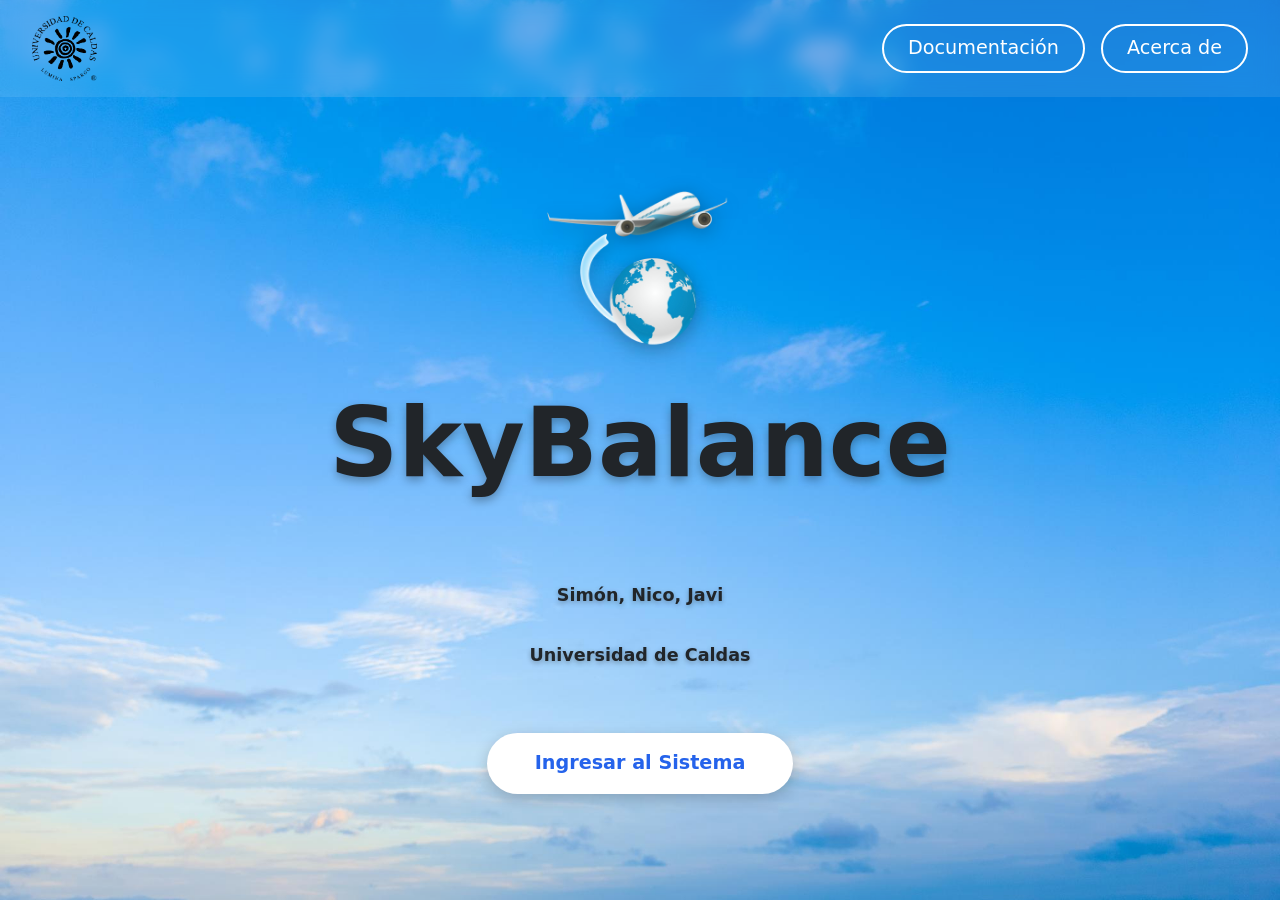
<file: frontend/index.html>
<!doctype html>
<html lang="es">

<head>
  <meta charset="UTF-8" />
  <meta name="viewport" content="width=device-width, initial-scale=1.0" />
  <title>SkyBalance AVL</title>
  <link rel="stylesheet" href="css/styles.css" />
  <link href="https://cdn.jsdelivr.net/npm/bootstrap@5.3.8/dist/css/bootstrap.min.css" rel="stylesheet"
    integrity="sha384-sRIl4kxILFvY47J16cr9ZwB07vP4J8+LH7qKQnuqkuIAvNWLzeN8tE5YBujZqJLB" crossorigin="anonymous" />
</head>

<body>
  <header class="header">
    <div class="header-content">
      <img src="assets/images/ucaldas.png" alt="Logo" class="header-logo" />
      <nav class="header-nav">
        <button class="btn-nav" id="btn-documentation">Documentación</button>
        <button class="btn-nav" id="btn-about">Acerca de</button>
      </nav>
    </div>
  </header>

  <main class="main-content">
    <div class="hero">
      <img src="assets/images/logo.png" alt="SkyBalance Logo" class="logo-main" />

      <h1 class="title">SkyBalance</h1>

      <div class="info">
        <p>Simón, Nico, Javi</p>
      </div>

      <div class="info">
        <p>Universidad de Caldas</p>
      </div>

      <button class="btn-enter" id="btn-enter">Ingresar al Sistema</button>
    </div>
  </main>

  <script src="js/app.js"></script>
</body>

</html>
</file>
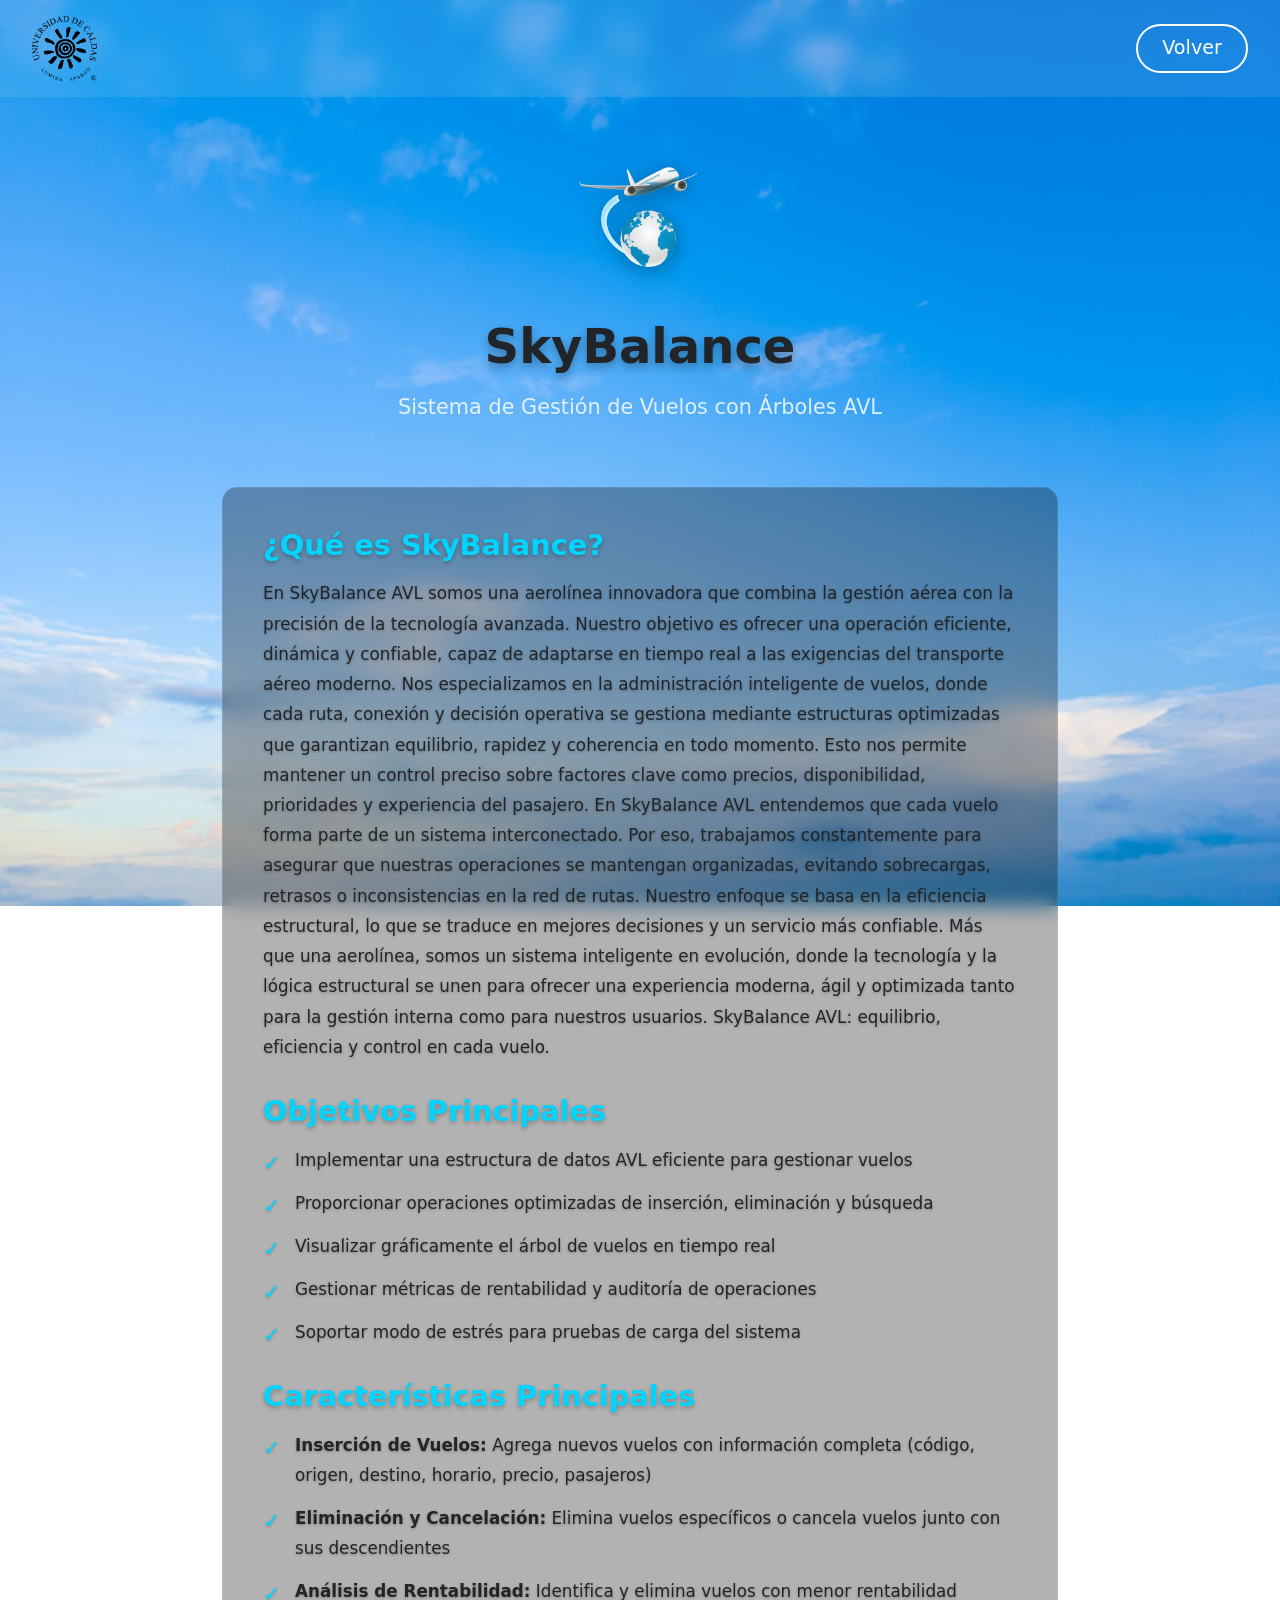
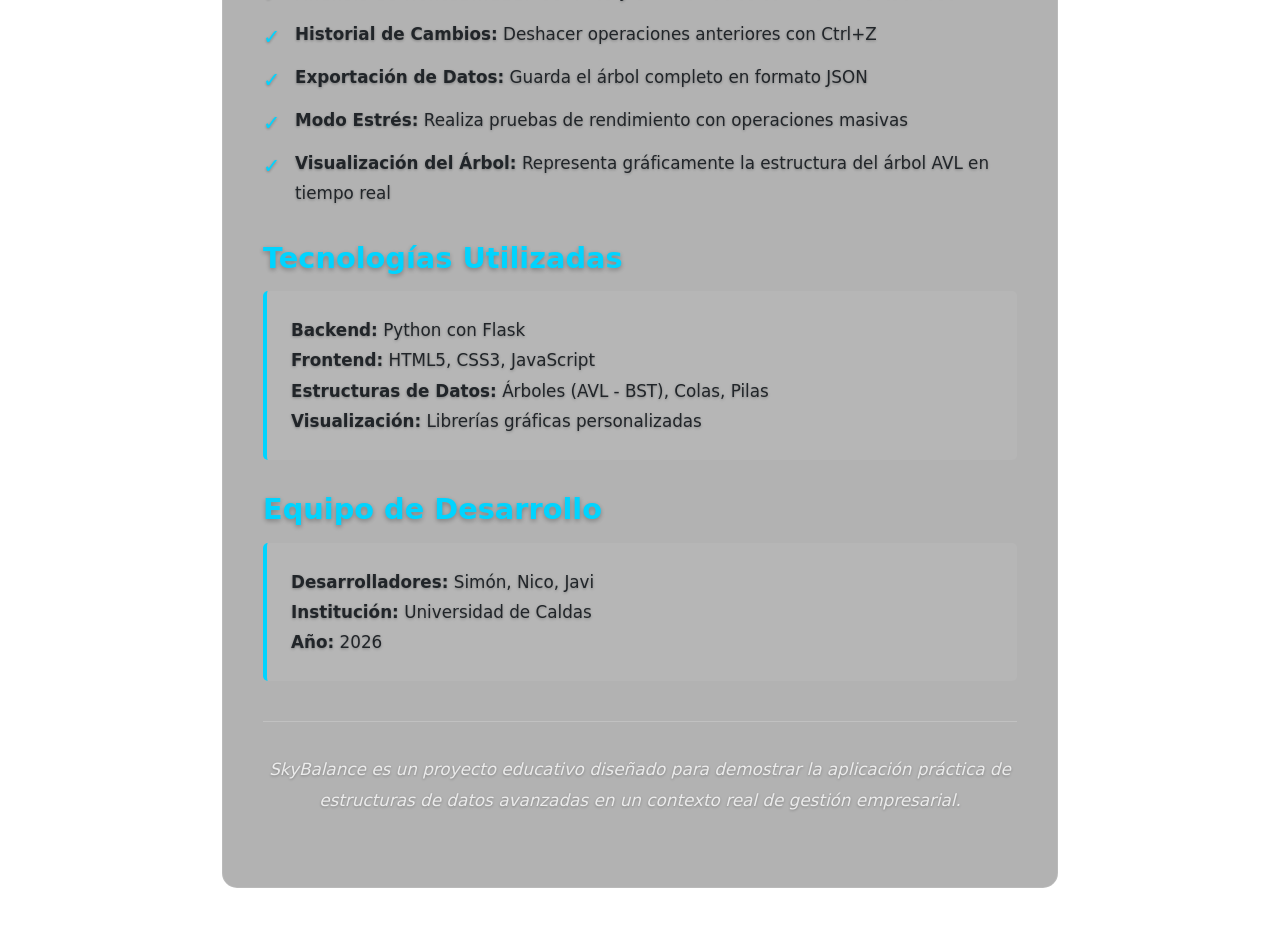
<file: frontend/about.html>
<!DOCTYPE html>
<html lang="es">

<head>
    <meta charset="UTF-8">
    <meta name="viewport" content="width=device-width, initial-scale=1.0">
    <title>Acerca de - SkyBalance AVL</title>
    <link rel="stylesheet" href="css/styles.css">
    <link href="https://cdn.jsdelivr.net/npm/bootstrap@5.3.8/dist/css/bootstrap.min.css" rel="stylesheet"
        integrity="sha384-sRIl4kxILFvY47J16cr9ZwB07vP4J8+LH7qKQnuqkuIAvNWLzeN8tE5YBujZqJLB" crossorigin="anonymous">
</head>

<body>
    <header class="header">
        <div class="header-content">
            <img src="assets/images/ucaldas.png" alt="Logo" class="header-logo">
            <nav class="header-nav">
                <button class="btn-nav" id="btn-back">Volver</button>
            </nav>
        </div>
    </header>

    <main class="main-content">
        <div class="about-container">
            <div class="about-header">
                <img src="assets/images/logo.png" alt="SkyBalance Logo" class="logo-main">
                <h1 class="title">SkyBalance</h1>
                <p class="subtitle">Sistema de Gestión de Vuelos con Árboles AVL</p>
            </div>

            <div class="about-content">
                <section class="about-section">
                    <h2>¿Qué es SkyBalance?</h2>
                    <p>
                        En SkyBalance AVL somos una aerolínea innovadora que combina la gestión aérea con la precisión
                        de la tecnología avanzada. Nuestro objetivo es ofrecer una operación eficiente, dinámica y
                        confiable, capaz de adaptarse en tiempo real a las exigencias del transporte aéreo moderno.
                        Nos especializamos en la administración inteligente de vuelos, donde cada ruta, conexión y
                        decisión operativa se gestiona mediante estructuras optimizadas que garantizan equilibrio,
                        rapidez y coherencia en todo momento. Esto nos permite mantener un control preciso sobre
                        factores clave como precios, disponibilidad, prioridades y experiencia del pasajero.
                        En SkyBalance AVL entendemos que cada vuelo forma parte de un sistema interconectado. Por eso,
                        trabajamos constantemente para asegurar que nuestras operaciones se mantengan organizadas,
                        evitando sobrecargas, retrasos o inconsistencias en la red de rutas. Nuestro enfoque se basa en
                        la eficiencia estructural, lo que se traduce en mejores decisiones y un servicio más confiable.
                        Más que una aerolínea, somos un sistema inteligente en evolución, donde la tecnología y la
                        lógica estructural se unen para ofrecer una experiencia moderna, ágil y optimizada tanto para la
                        gestión interna como para nuestros usuarios.
                        SkyBalance AVL: equilibrio, eficiencia y control en cada vuelo.
                    </p>
                </section>

                <section class="about-section">
                    <h2>Objetivos Principales</h2>
                    <ul class="about-list">
                        <li>Implementar una estructura de datos AVL eficiente para gestionar vuelos</li>
                        <li>Proporcionar operaciones optimizadas de inserción, eliminación y búsqueda</li>
                        <li>Visualizar gráficamente el árbol de vuelos en tiempo real</li>
                        <li>Gestionar métricas de rentabilidad y auditoría de operaciones</li>
                        <li>Soportar modo de estrés para pruebas de carga del sistema</li>
                    </ul>
                </section>

                <section class="about-section">
                    <h2>Características Principales</h2>
                    <ul class="about-list">
                        <li><strong>Inserción de Vuelos:</strong> Agrega nuevos vuelos con información completa (código,
                            origen, destino, horario, precio, pasajeros)</li>
                        <li><strong>Eliminación y Cancelación:</strong> Elimina vuelos específicos o cancela vuelos
                            junto con sus descendientes</li>
                        <li><strong>Análisis de Rentabilidad:</strong> Identifica y elimina vuelos con menor
                            rentabilidad</li>
                        <li><strong>Historial de Cambios:</strong> Deshacer operaciones anteriores con Ctrl+Z</li>
                        <li><strong>Exportación de Datos:</strong> Guarda el árbol completo en formato JSON</li>
                        <li><strong>Modo Estrés:</strong> Realiza pruebas de rendimiento con operaciones masivas</li>
                        <li><strong>Visualización del Árbol:</strong> Representa gráficamente la estructura del árbol
                            AVL en tiempo real</li>
                    </ul>
                </section>

                <section class="about-section">
                    <h2>Tecnologías Utilizadas</h2>
                    <p class="tech-stack">
                        <strong>Backend:</strong> Python con Flask<br>
                        <strong>Frontend:</strong> HTML5, CSS3, JavaScript<br>
                        <strong>Estructuras de Datos:</strong> Árboles (AVL - BST), Colas, Pilas<br>
                        <strong>Visualización:</strong> Librerías gráficas personalizadas
                    </p>
                </section>

                <section class="about-section">
                    <h2>Equipo de Desarrollo</h2>
                    <p class="team-info">
                        <strong>Desarrolladores:</strong> Simón, Nico, Javi<br>
                        <strong>Institución:</strong> Universidad de Caldas<br>
                        <strong>Año:</strong> 2026
                    </p>
                </section>

                <section class="about-section footer-section">
                    <p class="about-footer">
                        SkyBalance es un proyecto educativo diseñado para demostrar la aplicación práctica de
                        estructuras de datos avanzadas
                        en un contexto real de gestión empresarial.
                    </p>
                </section>
            </div>
        </div>
    </main>

    <script src="js/about.js"></script>
</body>

</html>
</file>
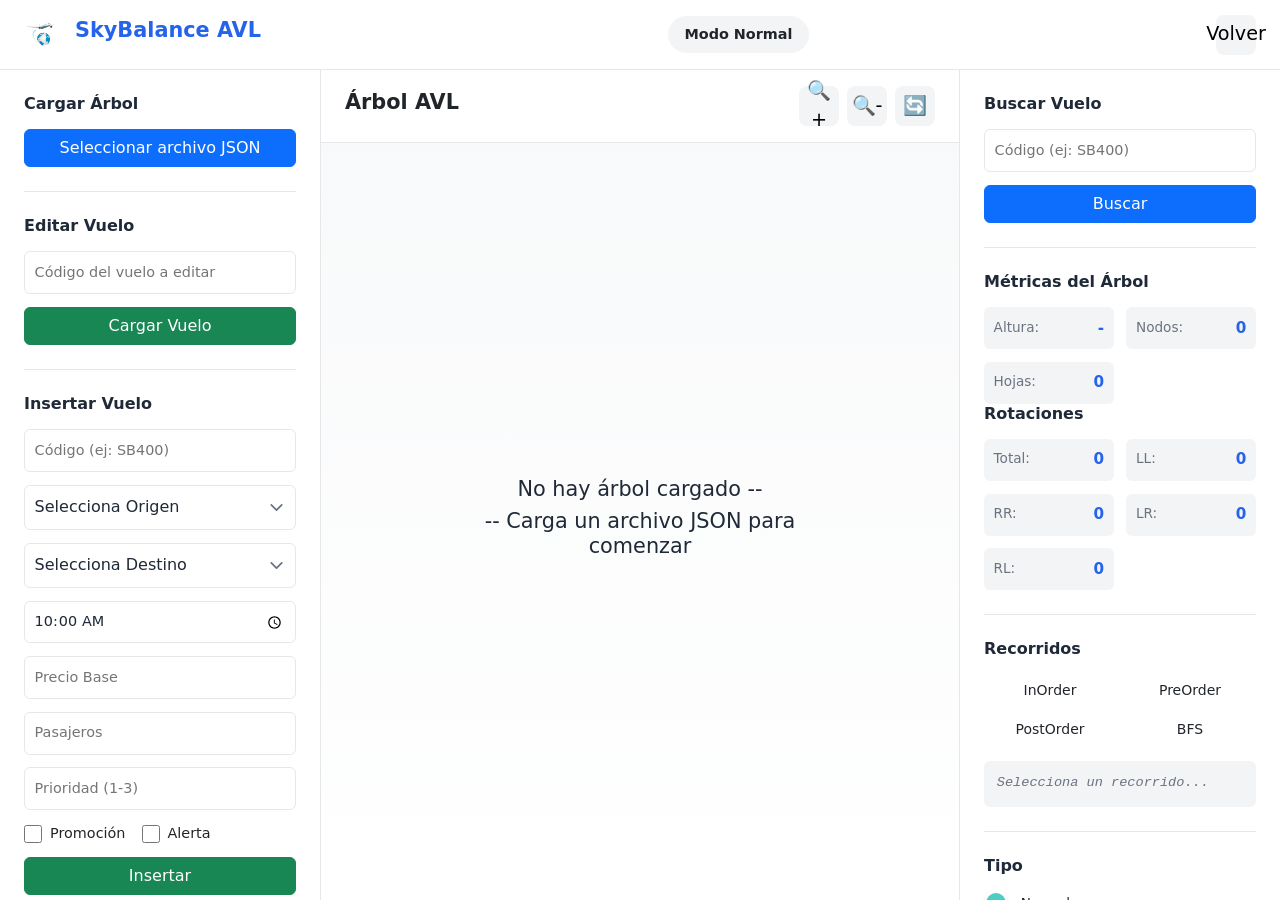
<file: frontend/app.html>
<!DOCTYPE html>
<html lang="es">

<head>
    <meta charset="UTF-8">
    <meta name="viewport" content="width=device-width, initial-scale=1.0">
    <title>SkyBalance AVL - Sistema de Gestión</title>
    <link rel="stylesheet" href="css/main.css">
    <link rel="stylesheet" href="css/app.css">
    <link href="https://cdn.jsdelivr.net/npm/bootstrap@5.3.8/dist/css/bootstrap.min.css" rel="stylesheet"
        integrity="sha384-sRIl4kxILFvY47J16cr9ZwB07vP4J8+LH7qKQnuqkuIAvNWLzeN8tE5YBujZqJLB" crossorigin="anonymous">
</head>

<body>
    <!-- Header -->
    <header class="app-header">
        <div class="header-left">
            <img src="assets/images/logo.png" alt="SkyBalance" class="app-logo">
            <h1 class="app-title">SkyBalance AVL</h1>
        </div>
        <div class="header-center">
            <span class="mode-indicator" id="mode-indicator">Modo Normal</span>
        </div>
        <div class="header-right">
            <button class="btn-icon" id="btn-home" title="Volver al inicio">Volver</button>
        </div>
    </header>

    <!-- Main Layout -->
    <main class="app-main">
        <!-- Left Panel - Controls -->
        <aside class="panel panel-left">
            <div class="panel-section">
                <h3 class="panel-title">Cargar Árbol</h3>
                <label class="hidden">Selecciona archivo json
                    <input type="file" id="file-input" accept=".json">
                </label>
                <button class="btn btn-primary btn-block" id="btn-load-file">
                    Seleccionar archivo JSON
                </button>
                <div class="file-info hidden" id="file-info">
                    <small id="file-name"></small>
                </div>
            </div>

            <!-- Edit Panel -->
            <div class="panel-section">
                <h3 class="panel-title">Editar Vuelo</h3>
                <div class="form-controls">
                    <input type="text" id="input-edit-codigo" placeholder="Código del vuelo a editar">
                    <button type="button" class="btn btn-success btn-block" id="btn-load-flight">Cargar Vuelo</button>
                    <button type="button" class="btn btn-secondary btn-block" id="btn-cancel-edit"
                        style="display:none;">Cancelar Edición</button>
                </div>
                <div id="edit-mode-indicator"
                    style="display:none; padding: 0.6rem; background: #fff3cd; border-left: 4px solid #ffc107; border-radius: 4px; margin-top: 0.5rem; font-size: 0.9rem; color: #856404;">
                    ✎ Modo Edición: Modifica solo los campos habilitados
                </div>
            </div>

            <div class="panel-section">
                <h3 class="panel-title">Insertar Vuelo</h3>
                <form id="form-insert" class="form-controls">
                    <input type="text" id="input-codigo" placeholder="Código (ej: SB400)" required>
                    <select id="input-origen" required>
                        <option value="" disabled selected>Selecciona Origen</option>
                    </select>
                    <select id="input-destino" required>
                        <option value="" disabled selected>Selecciona Destino</option>
                    </select>
                    <input type="time" id="input-hora" placeholder="Hora Salida" value="10:00" required>
                    <input type="number" id="input-precio" placeholder="Precio Base" min="0" required>
                    <div id="pasajeros-container">
                        <input type="number" id="input-pasajeros" placeholder="Pasajeros" min="0" required>
                    </div>
                    <input type="number" id="input-prioridad" placeholder="Prioridad (1-3)" min="1" max="3" required>

                    <div class="checkbox-group">
                        <label>
                            <input type="checkbox" id="input-promocion">
                            <span>Promoción</span>
                        </label>
                        <label>
                            <input type="checkbox" id="input-alerta">
                            <span>Alerta</span>
                        </label>
                    </div>

                    <button type="submit" class="btn btn-success btn-block">Insertar</button>
                </form>
            </div>

            <!-- Insertion Queue (Requirement 3: Concurrency Simulation) -->
            <div class="panel-section">
                <h3 class="panel-title">Programar Vuelo</h3>
                <p style="font-size: 0.9rem; color: rgba(0, 0, 0, 0.7); margin-bottom: 1rem;">
                    Simula inserciones concurrentes usando los mismos campos arriba
                </p>

                <div class="form-controls">
                    <button type="button" class="btn btn-info btn-block" id="btn-enqueue">
                        Agregar a Cola
                    </button>

                    <div class="queue-info" id="queue-info"
                        style="margin-top: 0.8rem; padding: 0.5rem; background: rgba(255,255,255,0.05); border-radius: 5px; text-align: center;">
                        <span id="queue-counter">0 vuelos en cola</span>
                    </div>

                    <div class="queue-list" id="queue-list"
                        style="margin-top: 0.8rem; max-height: 120px; overflow-y: auto; background: rgba(0,0,0,0.2); border-radius: 5px; padding: 0.5rem;">
                        <p style="text-align: center; color: rgba(255,255,255,0.5); font-size: 0.9rem;">Vacío</p>
                    </div>

                    <button type="button" class="btn btn-warning btn-block" id="btn-process-queue" disabled
                        style="margin-top: 0.5rem;">
                        Procesar Cola
                    </button>
                    <button type="button" class="btn btn-secondary btn-block" id="btn-clear-queue" disabled
                        style="margin-top: 0.3rem;">
                        Limpiar Cola
                    </button>
                </div>
            </div>

            <!-- Processing Panel (shown during steps) -->
            <div class="panel-section hidden" id="processing-panel" style="display: none;">
                <h3 class="panel-title">Procesando Cola</h3>
                <div id="processing-info"
                    style="background: rgba(0,100,200,0.1); padding: 1rem; border-radius: 5px; border-left: 4px solid #00d4ff;">
                    <p id="step-info" style="margin: 0; font-size: 0.95rem;">Paso 0/0: -</p>
                    <p id="step-metrics" style="margin: 0.5rem 0 0; font-size: 0.85rem; color: rgba(255,255,255,0.7);">-
                    </p>
                </div>
                <button type="button" class="btn btn-danger btn-block" id="btn-stop-processing"
                    style="margin-top: 0.8rem;">
                    Detener Procesamiento
                </button>
            </div>

            <div class="panel-section">
                <h3 class="panel-title">Eliminar/Cancelar</h3>
                <div class="form-controls">
                    <input type="text" id="input-delete-codigo" placeholder="Código del vuelo">
                    <button class="btn btn-warning btn-block" id="btn-delete">Eliminar Vuelo</button>
                    <button class="btn btn-danger btn-block" id="btn-cancel">Cancelar Vuelo + Descendientes</button>
                    <button class="btn btn-purple btn-block" id="btn-delete-rental-node">Eliminar Vuelo Menor
                        Rentabilidad</button>
                    <button class="btn btn-secondary btn-block" id="btn-delete-all">Eliminar Todo El Árbol</button>
                </div>
            </div>

            <div class="panel-section">
                <h3 class="panel-title">Acciones</h3>
                <div class="form-controls">
                    <button class="btn btn-block" id="btn-undo">Deshacer (Ctrl+Z)</button>
                    <button class="btn btn-block" id="btn-export">Exportar JSON</button>
                </div>
            </div>

            <div class="panel-section">
                <h3 class="panel-title">Modo Estrés</h3>
                <div class="form-controls">
                    <label class="switch-container">
                        <input type="checkbox" id="toggle-stress">
                        <span class="switch-slider"></span>
                        <span class="switch-label">Activar Modo Estrés</span>
                    </label>
                    <button class="btn btn-primary btn-block" id="btn-rebalance" disabled>
                        Rebalancear Todo
                    </button>
                    <button class="btn btn-block" id="btn-verify-avl" disabled>
                        Verificar Propiedad AVL
                    </button>
                </div>
            </div>

            <div class="panel-section">
                <h3 class="panel-title">Profundidad Crítica</h3>
                <div class="form-controls">
                    <input type="number" id="input-critical-depth" placeholder="Profundidad límite" value="2" min="1">
                    <button class="btn btn-block" id="btn-update-depth">Actualizar</button>
                </div>
            </div>
        </aside>

        <!-- Center Panel - Tree Canvas -->
        <section class="panel panel-center">
            <div class="canvas-header">
                <h2>Árbol AVL</h2>
                <div class="canvas-controls">
                    <button class="btn-icon" id="btn-zoom-in" title="Acercar">🔍+</button>
                    <button class="btn-icon" id="btn-zoom-out" title="Alejar">🔍-</button>
                    <button class="btn-icon" id="btn-reset-view" title="Restablecer vista">🔄</button>
                </div>
            </div>
            <div class="canvas-container" id="canvas-container">
                <canvas id="tree-canvas"></canvas>
                <div class="empty-state" id="empty-state">
                    <h3>No hay árbol cargado --</h3>
                    <h3>-- Carga un archivo JSON para comenzar</h3>
                </div>
            </div>
        </section>

        <!-- Right Panel - Metrics -->
        <aside class="panel panel-right">
            <div class="panel-section">
                <h3 class="panel-title">Buscar Vuelo</h3>
                <div class="form-controls">
                    <input type="text" id="input-search-codigo" placeholder="Código (ej: SB400)">
                    <button class="btn btn-primary btn-block" id="btn-search-flight">Buscar</button>
                </div>
                <div id="flight-info-result" class="hidden" style="margin-top:1rem;">
                    <div class="flight-info-card">
                        <div class="flight-info-header">
                            <span id="fi-codigo" class="flight-codigo"></span>
                            <span id="fi-badges"></span>
                        </div>
                        <div class="flight-info-route">
                            <span id="fi-origen"></span>
                            <span style="color:var(--gray)"> → </span>
                            <span id="fi-destino"></span>
                        </div>
                        <div class="metrics-grid" style="margin-top:0.8rem;">
                            <div class="metric-item">
                                <span class="metric-label">Hora:</span>
                                <span class="metric-value" id="fi-hora">-</span>
                            </div>
                            <div class="metric-item">
                                <span class="metric-label">Pasajeros:</span>
                                <span class="metric-value" id="fi-pasajeros">-</span>
                            </div>
                            <div class="metric-item">
                                <span class="metric-label">Precio Base:</span>
                                <span class="metric-value" id="fi-precio-base">-</span>
                            </div>
                            <div class="metric-item">
                                <span class="metric-label">Precio Final:</span>
                                <span class="metric-value" id="fi-precio-final">-</span>
                            </div>
                            <div class="metric-item">
                                <span class="metric-label">Prioridad:</span>
                                <span class="metric-value" id="fi-prioridad">-</span>
                            </div>
                            <div class="metric-item">
                                <span class="metric-label">Profundidad:</span>
                                <span class="metric-value" id="fi-altura">-</span>
                            </div>
                            <div class="metric-item">
                                <span class="metric-label">Bf:</span>
                                <span class="metric-value" id="fi-bf">-</span>
                            </div>
                            <div class="metric-item">
                                <span class="metric-label">Crítico:</span>
                                <span class="metric-value" id="fi-critico">-</span>
                            </div>
                        </div>
                    </div>
                </div>
                <div id="flight-info-notfound" class="hidden"
                    style="margin-top:0.8rem;padding:0.6rem;background:#fff1f2;border-left:4px solid #ef4444;border-radius:6px;font-size:0.85rem;color:#ef4444;">
                    Vuelo no encontrado.
                </div>
            </div>
            <h3 class="panel-title">Métricas del Árbol</h3>
            <div class="metrics-grid">
                <div class="metric-item">
                    <span class="metric-label">Altura:</span>
                    <span class="metric-value" id="metric-altura">-</span>
                </div>
                <div class="metric-item">
                    <span class="metric-label">Nodos:</span>
                    <span class="metric-value" id="metric-nodos">0</span>
                </div>
                <div class="metric-item">
                    <span class="metric-label">Hojas:</span>
                    <span class="metric-value" id="metric-hojas">0</span>
                </div>
            </div>
            </div>

            <div class="panel-section">
                <h3 class="panel-title">Rotaciones</h3>
                <div class="metrics-grid">
                    <div class="metric-item">
                        <span class="metric-label">Total:</span>
                        <span class="metric-value" id="metric-rotaciones">0</span>
                    </div>
                    <div class="metric-item">
                        <span class="metric-label">LL:</span>
                        <span class="metric-value" id="metric-ll">0</span>
                    </div>
                    <div class="metric-item">
                        <span class="metric-label">RR:</span>
                        <span class="metric-value" id="metric-rr">0</span>
                    </div>
                    <div class="metric-item">
                        <span class="metric-label">LR:</span>
                        <span class="metric-value" id="metric-lr">0</span>
                    </div>
                    <div class="metric-item">
                        <span class="metric-label">RL:</span>
                        <span class="metric-value" id="metric-rl">0</span>
                    </div>
                </div>
            </div>

            <div class="panel-section">
                <h3 class="panel-title">Recorridos</h3>
                <div class="traversal-buttons">
                    <button class="btn btn-sm" id="btn-traversal-inorder">InOrder</button>
                    <button class="btn btn-sm" id="btn-traversal-preorder">PreOrder</button>
                    <button class="btn btn-sm" id="btn-traversal-postorder">PostOrder</button>
                    <button class="btn btn-sm" id="btn-traversal-bfs">BFS</button>
                </div>
                <div class="traversal-result" id="traversal-result"></div>
            </div>

            <div class="panel-section">
                <h3 class="panel-title">Tipo</h3>
                <div class="legend">
                    <div class="legend-item">
                        <div class="legend-color" style="background: #4ECDC4;"></div>
                        <span>Normal</span>
                    </div>
                    <div class="legend-item">
                        <div class="legend-color" style="background: #51CF66;"></div>
                        <span>Promoción</span>
                    </div>
                    <div class="legend-item">
                        <div class="legend-color" style="background: #FF6B6B;"></div>
                        <span>Alerta</span>
                    </div>
                    <div class="legend-item">
                        <div class="legend-color" style="background: #FFD93D;"></div>
                        <span>Profundidad Crítica</span>
                    </div>
                </div>
            </div>

            <div class="panel-section">
                <h3 class="panel-title">Versiones</h3>
                <div class="form-controls">
                    <input type="text" id="input-version-name" placeholder="Nombre de versión">
                    <button class="btn btn-primary btn-block" id="btn-save-version">
                        Guardar Versión
                    </button>
                </div>
                <div class="version-list" id="version-list"></div>
            </div>
        </aside>
    </main>

    <!-- Toast Notifications -->
    <div class="sky-toast-container" id="toast-container"></div>

    <!-- Scripts (order matters) -->
    <script src="js/api-client.js"></script>
    <script src="js/tree-visualizer.js"></script>
    <script src="js/app-main.js"></script>
</body>

</html>
</file>
<file: frontend/css/styles.css>
* {
    margin: 0;
    padding: 0;
    box-sizing: border-box;
}

body {
    font-family: 'Segoe UI', Tahoma, Geneva, Verdana, sans-serif;
    background-image: url('../assets/images/background.jpg');
    background-size: cover;
    background-position: center;
    background-attachment: fixed;
    background-repeat: no-repeat;
    min-height: 100vh;
    color: white;
}

.header {
    background: rgba(255, 255, 255, 0.1);
    backdrop-filter: blur(10px);
    padding: 1rem 2rem;
    position: fixed;
    top: 0;
    left: 0;
    right: 0;
    z-index: 100;
}

.header-content {
    display: flex;
    justify-content: space-between;
    align-items: center;
    max-width: 1400px;
    margin: 0 auto;
}

.header-logo {
    height: 65px;
}

.header-nav {
    display: flex;
    gap: 1rem;
}

.btn-nav {
    background: transparent;
    border: 2px solid white;
    color: white;
    padding: 0.5rem 1.5rem;
    border-radius: 25px;
    cursor: pointer;
    font-size: 1.2rem;
    transition: all 0.3s;
}

.btn-nav:hover {
    background: white;
    color: #2563eb;
}

.main-content {
    min-height: 100vh;
    display: flex;
    align-items: center;
    justify-content: center;
    padding: 2rem;
}

.hero {
    text-align: center;
    max-width: 800px;
    display: flex;
    flex-direction: column;
    align-items: center;
    justify-content: center;
    margin-top: 50px;
}

.logo-main {
    height: 230px;
    filter: drop-shadow(0 4px 10px rgba(0, 0, 0, 0.3));
}

.title {
    font-size: 6rem;
    font-weight: 700;
    margin-bottom: 5rem;
    text-shadow: 0 4px 10px rgba(0, 0, 0, 0.3);
}

.subtitle {
    font-size: 1.5rem;
    margin-bottom: 1rem;
    opacity: 0.9;
}

.info {
    margin-bottom: 1rem;
    font-size: 1.1rem;
    line-height: 1.6;
    text-shadow: 0 2px 5px rgba(0, 0, 0, 0.3);
}

.info p:first-child {
    font-weight: 600;
}

.btn-enter {
    margin-top: 2rem;
    padding: 1rem 3rem;
    font-size: 1.2rem;
    font-weight: 600;
    background: white;
    color: #2563eb;
    border: none;
    border-radius: 50px;
    cursor: pointer;
    transition: all 0.3s;
    box-shadow: 0 4px 15px rgba(0, 0, 0, 0.2);
}

.btn-enter:hover {
    transform: translateY(-2px);
    box-shadow: 0 6px 20px rgba(0, 0, 0, 0.3);
}

.btn-enter:active {
    transform: translateY(0);
}

/* About Page Styles */
.about-container {
    max-width: 900px;
    margin: 80px auto 0;
    padding: 2rem;
}

.about-header {
    text-align: center;
    margin-bottom: 3rem;
    display: flex;
    flex-direction: column;
    align-items: center;
    justify-content: center;
}

.about-header .logo-main {
    height: 150px;
    margin-bottom: 1.5rem;
}

.about-header .title {
    font-size: 3rem;
    margin-bottom: 1rem;
}

.about-header .subtitle {
    font-size: 1.3rem;
    color: rgba(255, 255, 255, 0.9);
}

.about-content {
    background: rgba(0, 0, 0, 0.3);
    backdrop-filter: blur(10px);
    border-radius: 15px;
    padding: 2.5rem;
    border: 1px solid rgba(255, 255, 255, 0.1);
}

.about-section {
    margin-bottom: 2rem;
}

.about-section h2 {
    font-size: 1.8rem;
    color: #00d4ff;
    margin-bottom: 1rem;
    font-weight: 600;
    text-shadow: 0 2px 5px rgba(0, 0, 0, 0.3);
}

.about-section p {
    font-size: 1.05rem;
    line-height: 1.8;
    margin-bottom: 1rem;
    text-shadow: 0 1px 3px rgba(0, 0, 0, 0.3);
}

.about-list {
    list-style: none;
    padding-left: 0;
}

.about-list li {
    font-size: 1.05rem;
    line-height: 1.8;
    margin-bottom: 0.8rem;
    padding-left: 2rem;
    position: relative;
    text-shadow: 0 1px 3px rgba(0, 0, 0, 0.3);
}

.about-list li:before {
    content: "✓";
    position: absolute;
    left: 0;
    color: #00d4ff;
    font-weight: bold;
    font-size: 1.3rem;
}

.tech-stack {
    background: rgba(255, 255, 255, 0.05);
    padding: 1.5rem;
    border-left: 4px solid #00d4ff;
    border-radius: 5px;
    font-size: 1.05rem;
    line-height: 2;
}

.team-info {
    background: rgba(255, 255, 255, 0.05);
    padding: 1.5rem;
    border-left: 4px solid #00d4ff;
    border-radius: 5px;
    font-size: 1.05rem;
    line-height: 2;
}

.footer-section {
    text-align: center;
    margin-top: 2.5rem;
    padding-top: 2rem;
    border-top: 1px solid rgba(255, 255, 255, 0.2);
}

.about-footer {
    font-style: italic;
    color: rgba(255, 255, 255, 0.8);
    font-size: 1rem;
}

/* Documentation Page Styles */
.docs-container {
    max-width: 1200px;
    margin: 80px auto 0;
    padding: 2rem;
}

.docs-header {
    text-align: center;
    margin-bottom: 3rem;
    display: flex;
    flex-direction: column;
    align-items: center;
    justify-content: center;
}

.docs-header .logo-main {
    height: 150px;
    margin-bottom: 1.5rem;
}

.docs-header .title {
    font-size: 3rem;
    margin-bottom: 1rem;
}

.docs-header .subtitle {
    font-size: 1.3rem;
    color: rgba(255, 255, 255, 0.9);
}

/* Sección de manuales */
.manuals-section {
    display: flex;
    justify-content: center;
    width: 100%;
}

.manuals-grid {
    display: grid;
    grid-template-columns: repeat(auto-fit, minmax(350px, 1fr));
    gap: 2rem;
    width: 100%;
    max-width: 900px;
}

.manual-card {
    background: rgba(0, 0, 0, 0.3);
    backdrop-filter: blur(10px);
    border-radius: 15px;
    padding: 2.5rem 2rem;
    border: 2px solid rgba(255, 255, 255, 0.1);
    cursor: pointer;
    transition: all 0.3s ease;
    display: flex;
    flex-direction: column;
    align-items: center;
    text-align: center;
    text-decoration: none;
}

.manual-card:hover {
    transform: translateY(-5px);
    border-color: rgba(0, 212, 255, 0.5);
    background: rgba(0, 0, 0, 0.4);
    box-shadow: 0 10px 30px rgba(0, 212, 255, 0.2);
}

.manual-icon {
    font-size: 4rem;
    margin-bottom: 1.5rem;
}

.manual-card h3 {
    font-size: 1.5rem;
    margin-bottom: 1rem;
    color: #00d4ff;
    font-weight: 600;
}

.manual-card p {
    font-size: 1rem;
    line-height: 1.6;
    margin-bottom: 2rem;
    color: rgba(255, 255, 255, 0.85);
}

.btn-manual {
    padding: 0.8rem 2rem;
    background: linear-gradient(135deg, #00d4ff, #0099cc);
    color: white;
    border: none;
    border-radius: 25px;
    cursor: pointer;
    font-weight: 600;
    font-size: 1rem;
    transition: all 0.3s ease;
    align-self: center;
    margin-top: auto;
}

.btn-manual:hover {
    transform: scale(1.05);
    box-shadow: 0 5px 15px rgba(0, 212, 255, 0.4);
}

.btn-manual:active {
    transform: scale(0.98);
}

/* Sección del visor de PDF */
.pdf-viewer-section {
    background: rgba(0, 0, 0, 0.5);
    backdrop-filter: blur(10px);
    border-radius: 15px;
    padding: 2rem;
    border: 1px solid rgba(255, 255, 255, 0.1);
    max-width: 900px;
    margin: 0 auto;
}

.pdf-header {
    display: flex;
    justify-content: space-between;
    align-items: center;
    margin-bottom: 1.5rem;
    padding-bottom: 1rem;
    border-bottom: 1px solid rgba(255, 255, 255, 0.2);
}

.pdf-header h2 {
    font-size: 1.5rem;
    color: #00d4ff;
    margin: 0;
    flex-grow: 1;
}

.btn-close-viewer {
    background: transparent;
    border: 2px solid rgba(255, 255, 255, 0.5);
    color: white;
    padding: 0.5rem 1rem;
    border-radius: 20px;
    cursor: pointer;
    font-weight: 600;
    transition: all 0.3s ease;
}

.btn-close-viewer:hover {
    border-color: rgba(255, 100, 100, 0.8);
    color: #ff6464;
    background: rgba(255, 100, 100, 0.1);
}

/* Controles del PDF */
.pdf-controls {
    display: flex;
    justify-content: center;
    align-items: center;
    gap: 1.5rem;
    margin-bottom: 2rem;
    flex-wrap: wrap;
}

.pdf-controls span {
    font-weight: 600;
    color: #00d4ff;
    font-size: 1.1rem;
}

.btn-control {
    padding: 0.6rem 1.5rem;
    background: rgba(0, 212, 255, 0.2);
    border: 2px solid #00d4ff;
    color: #00d4ff;
    border-radius: 20px;
    cursor: pointer;
    font-weight: 600;
    transition: all 0.3s ease;
}

.btn-control:hover {
    background: rgba(0, 212, 255, 0.4);
    transform: scale(1.05);
}

.btn-control:active {
    transform: scale(0.95);
}

.btn-control:disabled {
    opacity: 0.5;
    cursor: not-allowed;
}

/* Canvas del PDF */
.pdf-canvas-container {
    display: flex;
    justify-content: center;
    overflow-auto;
    max-height: 600px;
    border-radius: 10px;
    padding: 1rem;
    background: rgba(0, 0, 0, 0.2);
}

#the-canvas {
    box-shadow: 0 5px 15px rgba(0, 0, 0, 0.3);
    border-radius: 5px;
}

@media (max-width: 768px) {
    .header-content {
        flex-direction: column;
        gap: 1rem;
    }

    .title {
        font-size: 2.5rem;
    }

    .logo-main {
        height: 120px;
    }

    .btn-enter {
        padding: 0.8rem 2rem;
        font-size: 1rem;
    }

    .about-container {
        margin-top: 100px;
        padding: 1rem;
    }

    .about-header .title {
        font-size: 2rem;
    }

    .about-header .subtitle {
        font-size: 1rem;
    }

    .about-content {
        padding: 1.5rem;
    }

    .about-section h2 {
        font-size: 1.4rem;
    }

    .about-section p,
    .about-list li {
        font-size: 0.95rem;
    }

    /* Documentation responsive */
    .docs-container {
        margin-top: 100px;
        padding: 1rem;
    }

    .manuals-grid {
        grid-template-columns: 1fr;
    }

    .pdf-viewer-section {
        padding: 1rem;
    }

    .pdf-header {
        flex-direction: column;
        gap: 1rem;
        text-align: center;
    }

    .pdf-header h2 {
        font-size: 1.2rem;
    }

    .pdf-canvas-container {
        max-height: 400px;
    }

    .pdf-controls {
        gap: 1rem;
        font-size: 0.9rem;
    }

    .btn-control {
        padding: 0.5rem 1rem;
        font-size: 0.9rem;
    }
}
</file>
<file: frontend/css/main.css>
/* =====================================================
   GLOBAL STYLES - SkyBalance AVL
   ===================================================== */

* {
    margin: 0;
    padding: 0;
    box-sizing: border-box;
}

body {
    font-family: 'Segoe UI', Tahoma, Geneva, Verdana, sans-serif;
    -webkit-font-smoothing: antialiased;
    -moz-osx-font-smoothing: grayscale;
}

/* Smooth scrolling */
html {
    scroll-behavior: smooth;
}

/* Remove button default styles */
button {
    font-family: inherit;
}

/* Remove input number arrows */
input[type="number"]::-webkit-inner-spin-button,
input[type="number"]::-webkit-outer-spin-button {
    -webkit-appearance: none;
    margin: 0;
}

input[type="number"] {
    -moz-appearance: textfield;
}
</file>
<file: frontend/css/app.css>
/* =====================================================
   APP STYLES - SkyBalance AVL
   ===================================================== */

:root {
    --primary: #2563eb;
    --primary-dark: #1e40af;
    --success: #51CF66;
    --warning: #FFD93D;
    --danger: #FF6B6B;
    --info: #4ECDC4;
    --dark: #1f2937;
    --gray: #6b7280;
    --light-gray: #f3f4f6;
    --white: #ffffff;
    --border: #e5e7eb;
    --purple: #7d2181;
    --shadow: rgba(0, 0, 0, 0.1);
}

* {
    margin: 0;
    padding: 0;
    box-sizing: border-box;
}

body {
    font-family: 'Segoe UI', Tahoma, Geneva, Verdana, sans-serif;
    background: var(--light-gray);
    color: var(--dark);
    overflow: hidden;
}

/* =====================================================
    HEADER
   ===================================================== */

.hidden{
    display: none;
}

.app-header {
    background: var(--white);
    border-bottom: 1px solid var(--border);
    padding: 1rem 1.5rem;
    display: flex;
    justify-content: space-between;
    align-items: center;
    height: 70px;
}

.header-left {
    display: flex;
    align-items: center;
    gap: 1rem;
}

.app-logo {
    height: 35px;
}

.app-title {
    font-size: 1.3rem;
    font-weight: 700;
    color: var(--primary);
}

.header-center {
    flex: 1;
    text-align: center;
}

.mode-indicator {
    display: inline-block;
    padding: 0.5rem 1rem;
    background: var(--light-gray);
    border-radius: 20px;
    font-size: 0.9rem;
    font-weight: 600;
}

.mode-indicator.stress-mode {
    background: var(--danger);
    color: var(--white);
}

.header-right {
    display: flex;
    gap: 0.5rem;
}

/* =====================================================
   MAIN LAYOUT
   ===================================================== */

.app-main {
    display: grid;
    grid-template-columns: 320px 1fr 320px;
    height: calc(100vh - 70px);
    gap: 1px;
    background: var(--border);
}

.panel {
    background: var(--white);
    overflow-y: auto;
    overflow-x: hidden;
}

.panel-left {
    padding: 1.5rem;
}

.panel-center {
    display: flex;
    flex-direction: column;
}

.panel-right {
    padding: 1.5rem;
}

/* =====================================================
   PANEL SECTIONS
   ===================================================== */

.panel-section {
    margin-bottom: 1.5rem;
    padding-bottom: 1.5rem;
    border-bottom: 1px solid var(--border);
}

.panel-section:last-child {
    border-bottom: none;
}

.panel-title {
    font-size: 1rem;
    font-weight: 700;
    margin-bottom: 1rem;
    color: var(--dark);
}

/* =====================================================
   BUTTONS
   ===================================================== */

.btn {
    padding: 0.6rem 1.2rem;
    border: none;
    border-radius: 6px;
    font-size: 0.9rem;
    font-weight: 600;
    cursor: pointer;
    transition: all 0.2s;
    background: var(--light-gray);
    color: var(--dark);
}

.btn:hover {
    transform: translateY(-1px);
    box-shadow: 0 2px 8px var(--shadow);
}

.btn:active {
    transform: translateY(0);
}

.btn:disabled {
    opacity: 0.5;
    cursor: not-allowed;
    transform: none;
}

.btn-primary {
    background: var(--primary);
    color: var(--white);
}

.btn-primary:hover {
    background: var(--primary-dark);
}

.btn-success {
    background: var(--success);
    color: var(--white);
}

.btn-warning {
    background: var(--warning);
    color: var(--dark);
}

.btn-danger {
    background: var(--danger);
    color: var(--white);
}

/* because the class actually does not work! */
#btn-delete-rental-node{
    background: var(--purple);
    color: var(--white);
}

.btn-purple{
    background: var(--purple);
    color: var(--white);
}

.btn-block {
    width: 100%;
    display: block;
}

.btn-sm {
    padding: 0.4rem 0.8rem;
    font-size: 0.85rem;
}

.btn-icon {
    width: 40px;
    height: 40px;
    padding: 0;
    display: flex;
    align-items: center;
    justify-content: center;
    font-size: 1.2rem;
    background: var(--light-gray);
    border: none;
    border-radius: 8px;
    cursor: pointer;
    transition: all 0.2s;
}

.btn-icon:hover {
    background: var(--primary);
    color: var(--white);
}

/* =====================================================
   FORMS
   ===================================================== */

.form-controls {
    display: flex;
    flex-direction: column;
    gap: 0.8rem;
}

input[type="text"],
input[type="number"],
input[type="time"],
select {
    width: 100%;
    padding: 0.6rem;
    border: 1px solid var(--border);
    border-radius: 6px;
    font-size: 0.9rem;
    transition: border-color 0.2s;
    background-color: var(--white);
    color: var(--dark);
}

input:focus,
select:focus {
    outline: none;
    border-color: var(--primary);
}

select {
    cursor: pointer;
    appearance: none;
    background-image: url("data:image/svg+xml;charset=UTF-8,%3csvg xmlns='http://www.w3.org/2000/svg' viewBox='0 0 24 24' fill='none' stroke='%236b7280' stroke-width='2' stroke-linecap='round' stroke-linejoin='round'%3e%3cpolyline points='6 9 12 15 18 9'%3e%3c/polyline%3e%3c/svg%3e");
    background-repeat: no-repeat;
    background-position: right 0.5rem center;
    background-size: 1.3em 1.3em;
    padding-right: 2rem;
}

select option {
    padding: 0.5rem;
}

.checkbox-group {
    display: flex;
    gap: 1rem;
}

.checkbox-group label {
    display: flex;
    align-items: center;
    gap: 0.5rem;
    cursor: pointer;
    font-size: 0.9rem;
}

.checkbox-group input[type="checkbox"] {
    width: 18px;
    height: 18px;
    cursor: pointer;
}

/* Switch Toggle */
.switch-container {
    display: flex;
    align-items: center;
    gap: 0.8rem;
    cursor: pointer;
}

.switch-container input[type="checkbox"] {
    display: none;
}

.switch-slider {
    position: relative;
    width: 50px;
    height: 26px;
    background: var(--border);
    border-radius: 13px;
    transition: background 0.3s;
}

.switch-slider::before {
    content: '';
    position: absolute;
    width: 20px;
    height: 20px;
    background: var(--white);
    border-radius: 50%;
    top: 3px;
    left: 3px;
    transition: transform 0.3s;
}

.switch-container input:checked + .switch-slider {
    background: var(--danger);
}

.switch-container input:checked + .switch-slider::before {
    transform: translateX(24px);
}

.switch-label {
    font-size: 0.9rem;
    font-weight: 600;
}

/* =====================================================
   CANVAS
   ===================================================== */

.canvas-header {
    padding: 1rem 1.5rem;
    border-bottom: 1px solid var(--border);
    display: flex;
    justify-content: space-between;
    align-items: center;
}

.canvas-header h2 {
    font-size: 1.3rem;
    font-weight: 700;
}

.canvas-controls {
    display: flex;
    gap: 0.5rem;
}

.canvas-container {
    flex: 1;
    position: relative;
    overflow: hidden;
    background: linear-gradient(to bottom, #f8f9fa, #ffffff);
}

#tree-canvas {
    width: 100%;
    height: 100%;
    display: block;
}

.empty-state {
    position: absolute;
    top: 50%;
    left: 50%;
    transform: translate(-50%, -50%);
    text-align: center;
    color: var(--gray);
}

.empty-icon {
    font-size: 4rem;
    margin-bottom: 1rem;
    opacity: 0.5;
}

.empty-state h3 {
    font-size: 1.3rem;
    margin-bottom: 0.5rem;
    color: var(--dark);
}

.empty-state p {
    font-size: 0.95rem;
}

/* =====================================================
   METRICS
   ===================================================== */

.metrics-grid {
    display: grid;
    grid-template-columns: 1fr 1fr;
    gap: 0.8rem;
}

.metric-item {
    display: flex;
    justify-content: space-between;
    padding: 0.6rem;
    background: var(--light-gray);
    border-radius: 6px;
}

.metric-label {
    font-size: 0.85rem;
    color: var(--gray);
}

.metric-value {
    font-size: 0.95rem;
    font-weight: 700;
    color: var(--primary);
}

/* =====================================================
   TRAVERSAL
   ===================================================== */

.traversal-buttons {
    display: grid;
    grid-template-columns: 1fr 1fr;
    gap: 0.5rem;
    margin-bottom: 1rem;
}

.traversal-result {
    padding: 0.8rem;
    background: var(--light-gray);
    border-radius: 6px;
    font-size: 0.85rem;
    font-family: 'Courier New', monospace;
    max-height: 150px;
    overflow-y: auto;
    word-wrap: break-word;
}

.traversal-result:empty::before {
    content: 'Selecciona un recorrido...';
    color: var(--gray);
    font-style: italic;
}

/* =====================================================
   LEGEND
   ===================================================== */

.legend {
    display: flex;
    flex-direction: column;
    gap: 0.6rem;
}

.legend-item {
    display: flex;
    align-items: center;
    gap: 0.8rem;
    font-size: 0.85rem;
}

.legend-color {
    width: 24px;
    height: 24px;
    border-radius: 50%;
    border: 2px solid var(--white);
    box-shadow: 0 2px 4px var(--shadow);
}

/* =====================================================
   VERSIONS
   ===================================================== */

.version-list {
    margin-top: 1rem;
    display: flex;
    flex-direction: column;
    gap: 0.5rem;
    max-height: 200px;
    overflow-y: auto;
}

.version-item {
    display: flex;
    justify-content: space-between;
    align-items: center;
    padding: 0.6rem;
    background: var(--light-gray);
    border-radius: 6px;
    font-size: 0.85rem;
}

.version-name {
    font-weight: 600;
    color: var(--dark);
}

.version-date {
    font-size: 0.75rem;
    color: var(--gray);
}

/* =====================================================
   FILE INFO
   ===================================================== */

.file-info {
    margin-top: 0.5rem;
    padding: 0.5rem;
    background: var(--light-gray);
    border-radius: 4px;
    font-size: 0.8rem;
    color: var(--gray);
}

/* =====================================================
   TOAST NOTIFICATIONS
   ===================================================== */

.sky-toast-container {
    position: fixed;
    top: 90px;
    right: 20px;
    z-index: 1000;
    display: flex;
    flex-direction: column;
    gap: 10px;
    max-width: 350px;
}

.sky-toast {
    padding: 1rem 1.5rem;
    background: var(--white);
    border-radius: 8px;
    box-shadow: 0 4px 12px var(--shadow);
    display: flex;
    align-items: center;
    gap: 1rem;
    animation: slideIn 0.3s ease-out;
}

.sky-toast-icon {
    font-size: 1.5rem;
}

.sky-toast-message {
    flex: 1;
    font-size: 0.9rem;
}

.sky-toast-close {
    background: none;
    border: none;
    font-size: 1.2rem;
    cursor: pointer;
    color: var(--gray);
}

.sky-toast.success {
    border-left: 4px solid var(--success);
}

.sky-toast.error {
    border-left: 4px solid var(--danger);
}

.sky-toast.warning {
    border-left: 4px solid var(--warning);
}

.sky-toast.info {
    border-left: 4px solid var(--info);
}

@keyframes slideIn {
    from {
        transform: translateX(100%);
        opacity: 0;
    }
    to {
        transform: translateX(0);
        opacity: 1;
    }
}

/* =====================================================
   RESPONSIVE
   ===================================================== */

@media (max-width: 1200px) {
    .app-main {
        grid-template-columns: 280px 1fr 280px;
    }
}

@media (max-width: 900px) {
    .app-main {
        grid-template-columns: 1fr;
        grid-template-rows: auto 1fr auto;
    }

    .panel-left,
    .panel-right {
        max-height: 300px;
    }
}

/* =====================================================
   SCROLLBAR
   ===================================================== */

::-webkit-scrollbar {
    width: 8px;
    height: 8px;
}

::-webkit-scrollbar-track {
    background: var(--light-gray);
}

::-webkit-scrollbar-thumb {
    background: var(--border);
    border-radius: 4px;
}

::-webkit-scrollbar-thumb:hover {
    background: var(--gray);
}

/* =====================================================
   INSERTION QUEUE (Requirement 3)
   ===================================================== */

.queue-info {
    font-weight: 600;
    color: var(--primary);
}

.queue-list {
    scrollbar-width: thin;
    scrollbar-color: var(--border) var(--light-gray);
}

.queue-list::-webkit-scrollbar {
    width: 6px;
}

.queue-list::-webkit-scrollbar-track {
    background: transparent;
}

.queue-list::-webkit-scrollbar-thumb {
    background: rgba(0, 0, 0, 0.2);
    border-radius: 3px;
}

/* Processing Panel */
#processing-panel {
    background: rgba(25, 118, 210, 0.05);
    border: 1px solid rgba(25, 118, 210, 0.2);
    border-radius: 8px;
    padding: 1rem;
}

#processing-panel.hidden {
    display: none;
}

#step-info {
    color: #1976d2;
    font-weight: 600;
}

#step-metrics {
    color: rgba(0, 0, 0, 0.6);
}

/* Conflict indicators on canvas - critical yellow nodes for critical balance */
.tree-node-conflict {
    fill: #FFD93D;
}


/* Flight search */
.flight-info-card {
    background: var(--light-gray);
    border-radius: 8px;
    padding: 0.8rem;
    border-left: 4px solid var(--primary);
}

.flight-info-header {
    display: flex;
    justify-content: space-between;
    align-items: center;
    margin-bottom: 0.4rem;
}

.flight-codigo {
    font-size: 1.1rem;
    font-weight: 700;
    color: var(--primary);
}

.flight-info-route {
    font-size: 0.9rem;
    font-weight: 600;
    color: var(--dark);
    margin-bottom: 0.2rem;
}

.fi-badge {
    font-size: 0.72rem;
    font-weight: 700;
    padding: 0.2rem 0.5rem;
    border-radius: 12px;
    color: white;
    margin-left: 0.3rem;
}

.fi-badge.promo  { background: var(--success); }
.fi-badge.alerta { background: var(--danger); }
.fi-badge.critico { background: var(--warning); color: var(--dark); }
</file>
